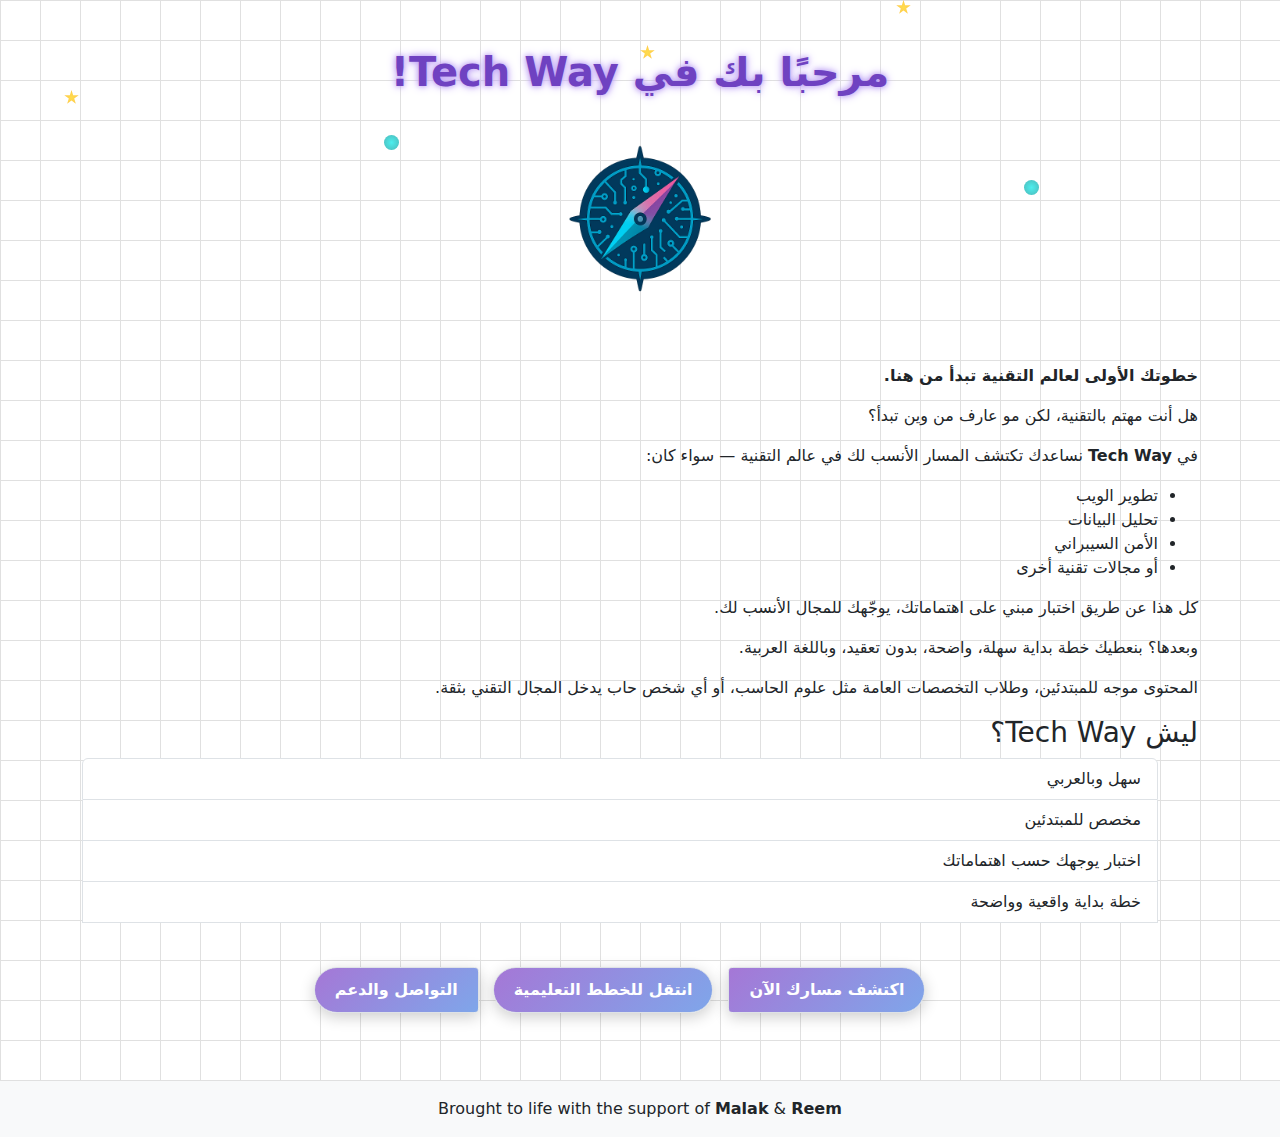
<file: index.html>
<!DOCTYPE html>
<html>
<head>
   <link rel="stylesheet" href="Style.css">
  <meta charset="UTF-8">
  <title>Tech Way</title>
  <link href="https://cdn.jsdelivr.net/npm/bootstrap@5.3.7/dist/css/bootstrap.min.css" rel="stylesheet">

</head>

<body dir="rtl">
  <div class="container mt-5">

    <h2 class="text-center" class="mb-4">مرحبًا بك في Tech Way!</h2>
<img src="TWlogo.png" class="animated-image mx-auto d-block" alt="logo" width="200" />
<br>
    <p><strong>خطوتك الأولى لعالم التقنية تبدأ من هنا.</strong></p>

<p>هل أنت مهتم بالتقنية، لكن مو عارف من وين تبدأ؟</p>

<p>في <b>Tech Way</b> نساعدك تكتشف المسار الأنسب لك في عالم التقنية — سواء كان:</p>

<ul>
  <li>تطوير الويب</li>
  <li>تحليل البيانات</li>
  <li>الأمن السيبراني</li>
  <li>أو مجالات تقنية أخرى</li>
</ul>

<p>كل هذا عن طريق اختبار مبني على اهتماماتك، يوجّهك للمجال الأنسب لك.</p>

<p>وبعدها؟ بنعطيك خطة بداية سهلة، واضحة، بدون تعقيد، وباللغة العربية.</p>

<p>المحتوى موجه للمبتدئين، وطلاب التخصصات العامة مثل علوم الحاسب، أو أي شخص حاب يدخل المجال التقني بثقة.</p>


    <h3 >ليش Tech Way؟</h3>
    <ul class="list-group">
      <li class="list-group-item">سهل وبالعربي</li>
      <li class="list-group-item" >مخصص للمبتدئين</li>
      <li class="list-group-item">اختبار يوجهك حسب اهتماماتك</li>
      <li class="list-group-item">خطة بداية واقعية وواضحة</li>
    <br>
<ul class="pagination">
  <li class="page-item">
    <a class="page-link" href="Test.html">اكتشف مسارك الآن</a>
  </li>
  <li class="page-item">
    <a class="page-link" href="Plans.html">انتقل للخطط التعليمية</a>
  </li>
  <li class="page-item">
    <a class="page-link" href="Contact.html">التواصل والدعم</a>
  </li>
</ul>

  </div>

  <footer class="bg-light text-center py-3 mt-5">
    <p class="mb-0">Brought to life with the support of <strong>Malak</strong> & <strong>Reem</strong> </p>
  </footer>
  
</body>
</html>

<div class="shapes">
  <!-- أشكال متحركة -->
  <div class="star" style="top: 10%; left: 5%; animation-duration: 12s;"></div>
  <div class="circle" style="top: 20%; left: 80%; animation-duration: 10s;"></div>
  <div class="star" style="top: 5%; left: 50%; animation-duration: 14s;"></div>
  <div class="circle" style="top: 15%; left: 30%; animation-duration: 11s;"></div>
  <div class="star" style="top: 0; left: 70%; animation-duration: 13s;"></div>
</div>
</file>
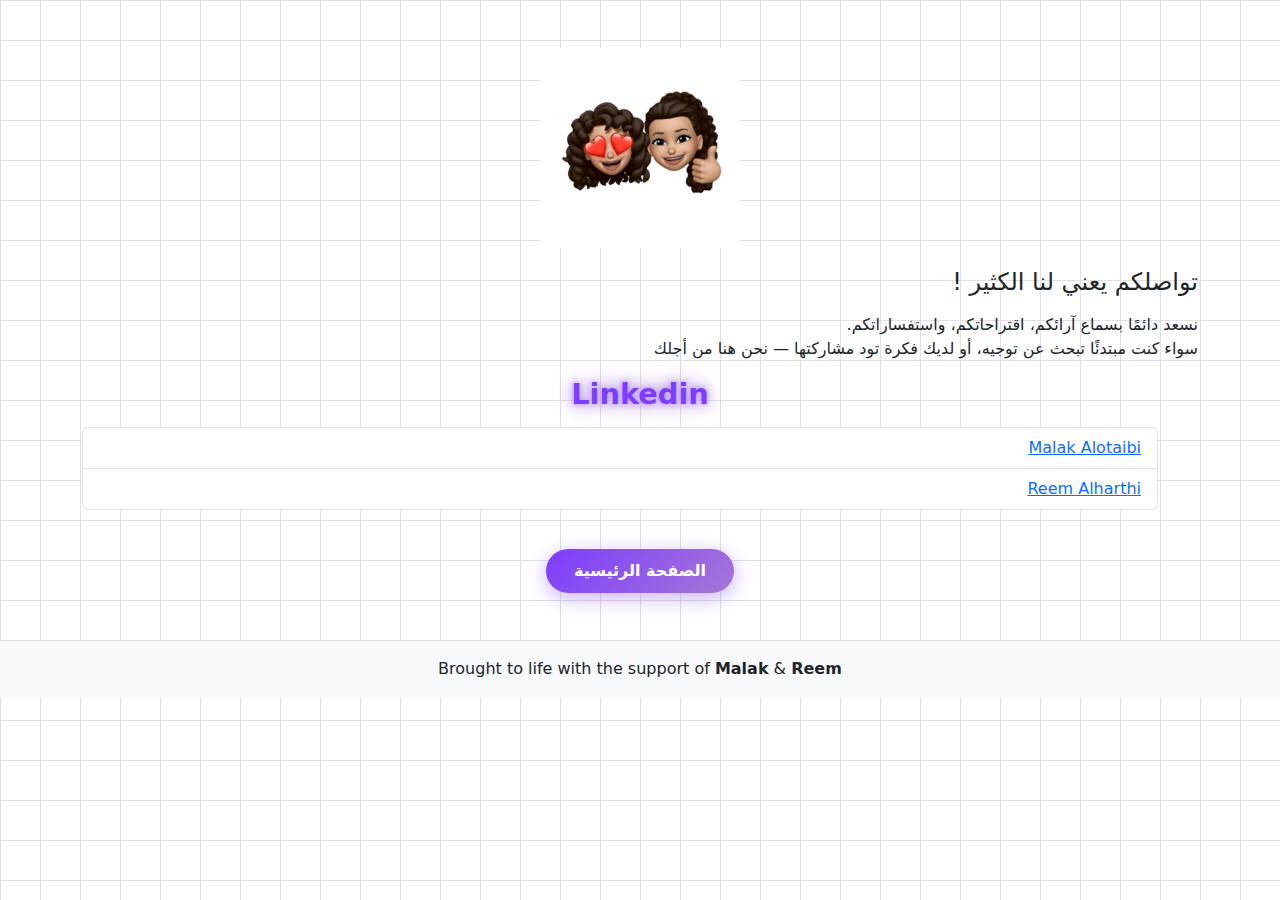
<file: Contact.html>
<!DOCTYPE html>
<html>
<head>
  
  <link rel="stylesheet" href="Style.css">

  <meta charset="UTF-8" />
  <title>contact page</title>
  <link href="https://cdn.jsdelivr.net/npm/bootstrap@5.3.0/dist/css/bootstrap.min.css" rel="stylesheet" />
</head>
<body dir="rtl">

  <div class="container mt-5">
<img src="img.jpg" class="animated-image" alt="logo" />

    <h4 class="mb-3">تواصلكم يعني لنا الكثير !</h4>

    <p class="mb-3">
      نسعد دائمًا بسماع آرائكم، اقتراحاتكم، واستفساراتكم.<br />
      سواء كنت مبتدئًا تبحث عن توجيه، أو لديك فكرة تود مشاركتها — نحن هنا من أجلك  
    </p>

    <h4 class="text-center"><strong >Linkedin </strong></h4>

    <ul class="list-group mb-4">
      <li class="list-group-item">
        <a href="http://www.linkedin.com/in/MalakAlotaibi" target="_blank" rel="noopener noreferrer">
          Malak Alotaibi
        </a>
      </li>
      <li class="list-group-item">
        <a href="http://www.linkedin.com/in/reemfalharthi" target="_blank" rel="noopener noreferrer">
          Reem Alharthi
        </a>
      </li>
    </ul>

   <p class="text-center mt-4">
  <a href="index.html" class="btn-homepage">الصفحة الرئيسية</a>
</p>


  </div>

  <footer class="bg-light text-center py-3 mt-5">
    <p class="mb-0">Brought to life with the support of <strong>Malak</strong> & <strong>Reem</strong> </p>
  </footer>

</body>
</html>
</file>
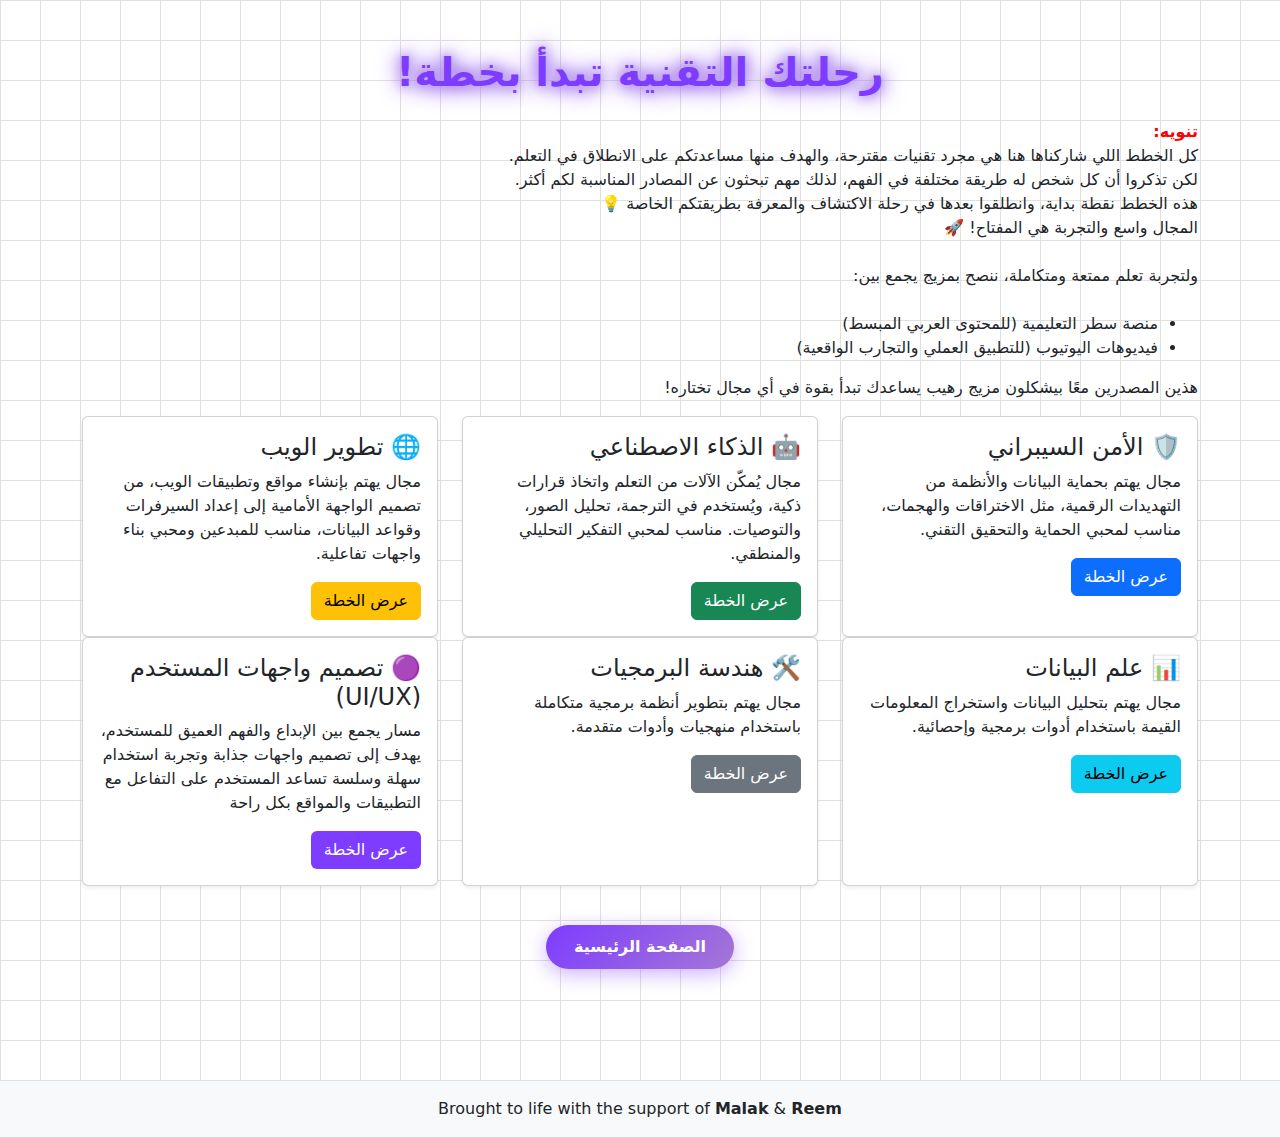
<file: Plans.html>
<!DOCTYPE html>
<html lang="ar" dir="rtl">
<head>
    <link rel="stylesheet" href="Style.css">
    <meta charset="UTF-8" />
    <title>خطط تقنية</title>
    <link href="https://cdn.jsdelivr.net/npm/bootstrap@5.3.0/dist/css/bootstrap.min.css" rel="stylesheet" />
    <style>
      .plan-card { display: none; }
      .course-links {
        margin-top: 1rem;
        padding-top: 1rem;
        border-top: 1px solid #ddd;
      }
      .course-links a {
        display: block;
        color: #0d6efd;
        text-decoration: none;
        margin-bottom: 0.3rem;
        font-size: 0.9rem;
      }
      .course-links a:hover {
        text-decoration: underline;
      }
    </style>
</head>
<body>

  <div class="container py-5">

    <h1 class="text-center mb-4">رحلتك التقنية تبدأ بخطة!</h1>

    <p class="mb-4">
     <b style="color: red;">تنويه:</b><br>
      كل الخطط اللي شاركناها هنا هي مجرد تقنيات مقترحة، والهدف منها مساعدتكم على الانطلاق في التعلم.<br>
      لكن تذكروا أن كل شخص له طريقة مختلفة في الفهم، لذلك مهم تبحثون عن المصادر المناسبة لكم أكثر.<br>
      هذه الخطط نقطة بداية، وانطلقوا بعدها في رحلة الاكتشاف والمعرفة بطريقتكم الخاصة 💡<br>
      المجال واسع والتجربة هي المفتاح! 🚀
    </p>

    <p class="mb-4">
      ولتجربة تعلم ممتعة ومتكاملة، ننصح بمزيج يجمع بين:
      <ul>
        <li>منصة سطر التعليمية (للمحتوى العربي المبسط)</li>
        <li>فيديوهات اليوتيوب (للتطبيق العملي والتجارب الواقعية)</li>
      </ul>
      هذين المصدرين معًا بيشكلون مزيج رهيب يساعدك تبدأ بقوة في أي مجال تختاره!
    </p>

<div class="row g-4">
  <!-- 🛡️ الأمن السيبراني -->
  <div class="col-md-4">
    <div class="card h-100 shadow-sm">
      <div class="card-body">
        <h4 class="card-title">🛡️ الأمن السيبراني</h4>
        <p class="card-text">
          مجال يهتم بحماية البيانات والأنظمة من التهديدات الرقمية، مثل الاختراقات والهجمات،  
          مناسب لمحبي الحماية والتحقيق التقني.
        </p>
        <button class="btn btn-primary" onclick="togglePlan('cyber')">عرض الخطة</button>
      </div>
    </div>
  </div>

  <!-- 🤖 الذكاء الاصطناعي -->
  <div class="col-md-4">
    <div class="card h-100 shadow-sm">
      <div class="card-body">
        <h4 class="card-title">🤖 الذكاء الاصطناعي</h4>
        <p class="card-text">
          مجال يُمكّن الآلات من التعلم واتخاذ قرارات ذكية، ويُستخدم في الترجمة، تحليل الصور، والتوصيات.
          مناسب لمحبي التفكير التحليلي والمنطقي.
        </p>
        <button class="btn btn-success" onclick="togglePlan('ai')">عرض الخطة</button>
      </div>
    </div>
  </div>

  <!-- 🌐 تطوير الويب -->
  <div class="col-md-4">
    <div class="card h-100 shadow-sm">
      <div class="card-body">
        <h4 class="card-title">🌐 تطوير الويب</h4>
        <p class="card-text">
          مجال يهتم بإنشاء مواقع وتطبيقات الويب، من تصميم الواجهة الأمامية إلى إعداد السيرفرات وقواعد البيانات، مناسب للمبدعين ومحبي بناء واجهات تفاعلية.
        </p>
        <button class="btn btn-warning" onclick="togglePlan('web')">عرض الخطة</button>
      </div>
    </div>
  </div>
</div>

<!-- ✅ الخطط (تحت الكروت) -->
<div id="cyber" class="card plan-card my-4">
  <div class="card-header bg-primary text-white">🛡️ الأمن السيبراني – خطة مبتدئ</div>
  <div class="card-body">
    <ul>
      <li>فهم المفهوم العام للأمن السيبراني</li>
      <li>تعلم أساسيات الشبكات</li>
      <li><strong>أنواع الهجمات مثل: </strong>التصيد، الاختراق، الفدية</li>
      <li><strong>أدوات:</strong> Wireshark، VirtualBox، Kali Linux.</li>
      <li><strong>مصطلحات أمنية:</strong> Firewall، IDS، التشفير.</li>
      <li><strong>شهادات مهمة:</strong> CompTIA Security+، CEH.</li>
    </ul>
    <div class="course-links">
      <strong>دورات مقترحة:</strong>
      <a href="https://satr.codes/course/QfybsgXiVq/view" target="_blank" rel="noopener noreferrer">دورة الأمن السيبراني 1</a>
      <a href="https://satr.codes/path/E0v6z0oS6R/view" target="_blank" rel="noopener noreferrer">مسار الأمن السيبراني</a>
    </div>
  </div>
</div>

<div id="ai" class="card plan-card my-4">
  <div class="card-header bg-success text-white">🤖 الذكاء الاصطناعي – خطة مبتدئ</div>
  <div class="card-body">
    <ul>
      <li><strong> فهم الفكرة الأساسية:</strong>
        <ul>
          <li> الفرق بين AI، ML، وDeep Learning؟</li>
          <li>وين يستخدمونها؟ (ترجمة، صور، روبوتات)</li>
        </ul>
      </li>
      <li><strong> تعلم Python:</strong>
        <ul>
          <li>لأنها اللغة الأساسية في AI</li>
          <li>ركّز على المتغيرات، الشروط، التكرار، القوائم، الدوال</li>
        </ul>
      </li>
      <li><strong> تعلم أساسيات الرياضيات:</strong>
        <ul>
          <li>جبر خطي بسيط (مثل: المصفوفات)</li>
          <li>إحصاء (المتوسط، الانحراف، التوزيع)</li>
        </ul>
      </li>
      <li><strong> جرب مكتبات Python:</strong>
        <ul>
          <li>مثل Numpy، Pandas، Matplotlib</li>
          <li>ثم Scikit-learn لتجريب خوارزميات بسيطة</li>
        </ul>
      </li>
      <li><strong> ابنِ مشروع بسيط:</strong>
        <ul>
          <li>توقع درجات الطلاب</li>
          <li>أو تصنيف أنواع الزهور</li>
        </ul>
      </li>
      <li><strong> اقرأ عن أخلاقيات الذكاء الاصطناعي:</strong>
        <ul>
          <li>مثل التحيز، الخصوصية، اتخاذ القرار العادل</li>
        </ul>
      </li>
    </ul>
    <div class="course-links">
      <strong>دورة مقترحة:</strong>
      <a href="https://satr.codes/path/zaNuCyeqGx/view" target="_blank" rel="noopener noreferrer">مسار الذكاء الاصطناعي</a>
    </div>
  </div>
</div>

<div id="web" class="card plan-card my-4">
  <div class="card-header bg-warning text-dark">🌐 تطوير الويب – خطة مبتدئ</div>
  <div class="card-body">
    <ul>
      <li><strong> تعلم HTML:</strong>
        <ul>
          <li>بناء هيكل صفحة ويب</li>
        </ul>
      </li>
      <li><strong> تعلم CSS:</strong>
        <ul>
          <li>إضافة الألوان والتنسيقات وترتيب الصفحة</li>
        </ul>
      </li>
      <li><strong> تعلم JavaScript:</strong>
        <ul>
          <li>تفاعل المستخدم مع الموقع</li>
          <li>الأزرار والنماذج</li>
        </ul>
      </li>
      <li><strong> مشروع بسيط:</strong>
        <ul>
          <li>صفحة شخصية</li>
        </ul>
      </li>
      <li><strong> تصميم متجاوب:</strong>
        <ul>
          <li>مفاهيم السيرفر وقواعد البيانات</li>
        </ul>
      </li>
      <li><strong> ربط الواجهة بالخلفية:</strong>
        <ul>
          <li>تخزين البيانات وعرضها من قاعدة البيانات</li>
        </ul>
      </li>
    </ul>
    <div class="course-links">
      <strong>دورة مقترحة:</strong>
      <a href="https://satr.codes/path/ecbAGsuqOQ/view" target="_blank" rel="noopener noreferrer">مسار تطوير الويب</a>
    </div>
  </div>
</div>

<div class="row g-4">
  <!-- 📊 علم البيانات -->
  <div class="col-md-4">
    <div class="card h-100 shadow-sm">
      <div class="card-body">
        <h4 class="card-title">📊 علم البيانات</h4>
        <p class="card-text">
          مجال يهتم بتحليل البيانات واستخراج المعلومات القيمة باستخدام أدوات برمجية وإحصائية.
        </p>
        <button class="btn btn-info" onclick="togglePlan('data')">عرض الخطة</button>
      </div>
    </div>
  </div>

  <!-- 🛠️ هندسة البرمجيات -->
  <div class="col-md-4">
    <div class="card h-100 shadow-sm">
      <div class="card-body">
        <h4 class="card-title">🛠️ هندسة البرمجيات</h4>
        <p class="card-text">
          مجال يهتم بتطوير أنظمة برمجية متكاملة باستخدام منهجيات وأدوات متقدمة.
        </p>
        <button class="btn btn-secondary" onclick="togglePlan('software')">عرض الخطة</button>
      </div>
    </div>
  </div>

  <!-- 🟣 تصميم واجهات المستخدم -->
  <div class="col-md-4">
    <div class="card h-100 shadow-sm">
      <div class="card-body">
        <h4 class="card-title">🟣 تصميم واجهات المستخدم (UI/UX)</h4>
        <p class="card-text">
مسار يجمع بين الإبداع والفهم العميق للمستخدم، يهدف إلى تصميم واجهات جذابة وتجربة استخدام سهلة وسلسة تساعد المستخدم على التفاعل مع التطبيقات والمواقع بكل راحة        </p>
        <button class="btn btn-purple" style="background-color:#7d3cff; color:white;" onclick="togglePlan('uiux')">عرض الخطة</button>
      </div>
    </div>
  </div>
</div>

<!-- الخطط المخفية -->

<div id="data" class="card plan-card my-4">
  <div class="card-header bg-info text-white">📊 علم البيانات – خطة مبتدئ</div>
  <div class="card-body">
    <ul>
      <li><strong>فهم المفهوم العام: </strong>
        <ul>
          <li>ما هو علم البيانات؟</li>
          <li>كيف نستفيد من البيانات؟</li>
        </ul>
      </li>
      <li><strong>تعلم Python: </strong>
        <ul>
          <li>الأساسيات: القوائم، الحلقات، الدوال</li>
        </ul>
      </li>
      <li><strong>مكتبات تحليل البيانات:</strong>
        <ul>
          <li>NumPy، Pandas، Matplotlib / Seaborn</li>
        </ul>
      </li>
      <li><strong>أساسيات الإحصاء: </strong>
        <ul>
          <li>المتوسط، التوزيعات، الانحدار</li>
        </ul>
      </li>
      <li><strong>تحليل بيانات حقيقية:</strong>
        <ul>
          <li>من Kaggle أو مصادر رسمية</li>
        </ul>
      </li>
      <li><strong>تقارير مرئية: </strong>
        <ul>
          <li>Jupyter Notebook + Data Storytelling</li>
        </ul>
      </li>
      <li><strong>تعلم الالة(مقدمة فقط) </strong></li>
    </ul>
    <div class="course-links">
      <strong>دورة مقترحة:</strong>
      <a href="https://satr.codes/path/GeI4P6aBSK/view" target="_blank" rel="noopener noreferrer">مسار علم البيانات</a>
    </div>
  </div>
</div>

<div id="software" class="card plan-card my-4">
  <div class="card-header bg-secondary text-white">🛠️ هندسة البرمجيات – خطة مبتدئ</div>
  <div class="card-body">
    <ul>
      <li><strong>الفرق بين البرمجة والهندسة</strong>
        <ul>
          <li>لماذا نستخدم منهجيات؟</li>
        </ul>
      </li>
      <li><strong>مفاهيم OOP</strong>
        <ul>
          <li>كلاس، كائن، وراثة، تغليف</li>
        </ul>
      </li>
      <li><strong>نماذج تطوير البرمجيات </strong>
        <ul>
          <li>Waterfall، Agile، Scrum</li>
        </ul>
      </li>
      <li><strong>أدوات إدارة المشاريع</strong>
        <ul>
          <li>Trello، Jira</li>
        </ul>
      </li>
      <li><strong>التحكم بالإصدارات</strong>
        <ul>
          <li>Git، GitHub</li>
        </ul>
      </li>
      <li><strong>تحليل المتطلبات</strong>
        <ul>
          <li>كتابة SRS وتحليل المشاكل</li>
        </ul>
      </li>
      <li><strong>مشروع تطبيقي</strong>
        <ul>
          <li>بناء نظام بسيط باستخدام المفاهيم السابقة</li>
        </ul>
      </li>
    </ul>
    <div class="course-links">
      <strong>دورات مقترحة:</strong>
      <a href="https://satr.codes/path/CciTiCAyGJ/view" target="_blank" rel="noopener noreferrer">مسار هندسة البرمجيات</a>
      <a href="https://satr.codes/course/NgGpyzizWA/view" target="_blank" rel="noopener noreferrer">دورة هندسة برمجيات 1</a>
      <a href="https://satr.codes/course/ZlKLfufzmW/view" target="_blank" rel="noopener noreferrer">دورة هندسة برمجيات 2</a>
    </div>
  </div>
</div>

<div id="uiux" class="card plan-card my-4">
  <div class="card-header" style="background-color:#7d3cff; color:white;">🟣 تصميم واجهات المستخدم (UI/UX) – خطة مبتدئ</div>
  <div class="card-body">
    <ul>
      <li><strong>فهم الفرق بين UI وUX:</strong>
        <ul>
          <li>UI يهتم بالشكل (الألوان، الخطوط، الأيقونات).</li>
          <li>UX يهتم بالتجربة وسهولة الاستخدام والتنقل داخل الواجهة.</li>
        </ul>
      </li>
      <li><strong>مبادئ التصميم الأساسية:</strong>
        <ul>
          <li>التباين، المحاذاة، التسلسل البصري، التوازن، وتناسق العناصر.</li>
        </ul>
      </li>
      <li><strong>أبحاث المستخدم (User Research):</strong>
        <ul>
          <li>فهم احتياجات المستخدم وسلوكه.</li>
          <li>إنشاء شخصيات المستخدم (Personas) ورسم خريطة رحلته داخل التطبيق.</li>
        </ul>
      </li>
      <li><strong>رسم الواجهات المبدئية (Wireframing):</strong>
        <ul>
          <li>تخطيط أولي للشاشات بدون ألوان.</li>
          <li>ترتيب العناصر وتوزيع المحتوى بشكل واضح.</li>
        </ul>
      </li>
      <li><strong>تصميم واجهات المستخدم (UI Design):</strong>
        <ul>
          <li>اختيار الألوان، الخطوط، الأيقونات، والأنماط البصرية.</li>
          <li>استخدام أدوات التصميم مثل Figma أو Adobe XD.</li>
        </ul>
      </li>
      <li><strong>النمذجة التفاعلية (Prototyping):</strong>
        <ul>
          <li>ربط الشاشات وإنشاء نموذج تفاعلي يحاكي التطبيق الحقيقي.</li>
          <li>تجربة التنقل بين الشاشات وتحسينها.</li>
        </ul>
      </li>
      <li><strong>مشروع تطبيقي:</strong>
        <ul>
          <li>تصميم واجهات تطبيق بسيط (مثل تطبيق مهام أو صفحة تسجيل دخول).</li>
          <li>عرض المشروع في ملف أعمال (Portfolio).</li>
        </ul>
      </li>
    </ul>
    <div class="course-links">
      <strong>دورة مقترحة:</strong>
      <a href="https://satr.codes/path/JswbScYqpw/view" target="_blank" rel="noopener noreferrer">مسار تصميم واجهات المستخدم</a>
    </div>
  </div>
</div>

   <p class="text-center mt-4">
  <a href="index.html" class="btn-homepage">الصفحة الرئيسية</a>
</p>


  </div>

  <footer class="bg-light text-center py-3 mt-5">
    <p class="mb-0">Brought to life with the support of <strong>Malak</strong> &amp; <strong>Reem</strong></p>
  </footer>

<script>
  function togglePlan(planId) {
    const plan = document.getElementById(planId);
    if (plan.style.display === 'block') {
      plan.style.display = 'none';
    } else {
      // إخفاء كل الخطط قبل عرض الجديدة
      document.querySelectorAll('.plan-card').forEach(card => {
        card.style.display = 'none';
      });
      plan.style.display = 'block';
      plan.scrollIntoView({behavior: "smooth"});
    }
  }
</script>
</body>
</html>
</file>
<file: Style.css>
.animated-image {
  display: block;
  margin: 0 auto 20px;
  width: 200px;
  max-width: 100%;
  height: auto;
  animation: imageFloat 4s ease-in-out infinite; /* حركة خفيفة فقط للصورة */
}

/* حركة الصورة: صعود ونزول خفيف */
@keyframes imageFloat {
  0%   { transform: translateY(0); }
  50%  { transform: translateY(-5px); }
  100% { transform: translateY(0); }
}


/* خلفية مربعات صغيرة ملونة */
body {
  margin: 0;
  padding: 0;
  background-color: white;
  background-image:
    linear-gradient(to right, #e0e0e0 1px, transparent 1px),
    linear-gradient(to bottom, #e0e0e0 1px, transparent 1px);
  background-size: 40px 40px;
  overflow-x: hidden;
}

/* الحاوية للأشكال المتحركة */
.shapes {
  position: fixed;
  top: 0;
  left: 0;
  width: 100%;
  height: 100%;
  pointer-events: none;
  z-index: 0;
}

/* النجوم والدوائر */
.star, .circle {
  position: absolute;
  width: 15px;
  height: 15px;
  opacity: 0.7;
  animation: float 10s linear infinite;
}

/* نجوم ملونة */
.star {
  background: radial-gradient(circle, #ffcc00, #ffaa00);
  clip-path: polygon(
    50% 0%, 61% 35%, 98% 35%, 
    68% 57%, 79% 91%, 
    50% 70%, 21% 91%, 
    32% 57%, 2% 35%, 
    39% 35%
  );
}

/* دوائر ملونة */
.circle {
  border-radius: 50%;
  background: radial-gradient(circle, #00e6e6, #009999);
}

/* حركة النجوم والدوائر */
@keyframes float {
  0% {
    transform: translateY(0) rotate(0deg);
    opacity: 0.7;
  }
  100% {
    transform: translateY(100vh) rotate(360deg);
    opacity: 0.2;
  }
}


/* روابط الصفحات */
.pagination {
  display: flex;
  justify-content: center;
  gap: 15px;
  padding: 20px 0;
  list-style: none;
}

.page-item .page-link {
  display: inline-block;
  padding: 10px 20px;
  background: linear-gradient(135deg, #a577d6, #7fa6ea);
  color: white !important;
  border-radius: 30px;
  text-decoration: none;
  font-weight: bold;
  box-shadow: 0 4px 15px rgba(0, 0, 0, 0.2);
  transition: transform 0.3s ease, box-shadow 0.3s ease;
}

.page-item .page-link:hover {
  transform: translateY(-5px);
  box-shadow: 0 8px 20px rgba(0, 0, 0, 0.3);
}


h2.text-center {
  font-size: 2.5rem;
  font-weight: bold;
  text-align: center;
  color: #6f42c1; /* بنفسجي غامق */
  text-shadow: 0 0 5px #bfa3f5, 0 0 10px #bfa3f5; /* توهج بنفسجي فاتح */
  margin-bottom: 1.5rem;
}


/* زر الصفحة الرئيسية - حجم أصغر مع نفس التصميم والحركة */
.btn-homepage {
  display: inline-block;
  margin: 15px auto 0 auto;
  padding: 10px 28px;
  background: linear-gradient(135deg, #7d3cff, #a577d6);
  color: white;
  font-weight: bold;
  font-size: 1rem;
  border: none;
  border-radius: 30px;
  cursor: pointer;
  box-shadow: 0 5px 20px rgba(125, 60, 255, 0.4);
  animation: buttonFloat 4s ease-in-out infinite;
  text-align: center;
  text-decoration: none;
  transition: transform 0.3s ease, box-shadow 0.3s ease;
  width: max-content;
  user-select: none;
}

@keyframes buttonFloat {
  0%   { transform: translateY(0); }
  50%  { transform: translateY(-6px); }
  100% { transform: translateY(0); }
}

.btn-homepage:hover,
.btn-homepage:focus {
  box-shadow: 0 10px 30px rgba(125, 60, 255, 0.7);
  transform: translateY(-8px);
  outline: none;
}

/* زر الإرسال - تصميم مختلف */
.btn-submit {
  display: inline-block;
  margin: 30px auto 0 auto;
  padding: 12px 36px;
  background: transparent;
  color: #7d3cff;
  font-weight: 600;
  font-size: 1.15rem;
  border: 2.5px solid #7d3cff;
  border-radius: 12px;
  cursor: pointer;
  box-shadow: none;
  text-align: center;
  text-decoration: none;
  transition:
    background-color 0.3s ease,
    color 0.3s ease,
    box-shadow 0.3s ease,
    transform 0.3s ease;
  width: max-content;
  user-select: none;
}

.btn-submit:hover,
.btn-submit:focus {
  background-color: #7d3cff;
  color: white;
  box-shadow: 0 8px 20px rgba(125, 60, 255, 0.5);
  transform: scale(1.05);
  outline: none;
}

.card {
  border: 2px solid #6f42c1; /* بنفسجي غامق */
  border-radius: 1rem;
  box-shadow:
    0 0 10px #bfa3f5,   /* توهج خفيف حول الحدود */
    0 0 20px #bfa3f5;   /* توهج أقوى للخارج */
  transition: box-shadow 0.3s ease, transform 0.3s ease;
}

.card:hover {
  transform: scale(1.03);
  box-shadow:
    0 0 15px #cdaef8,
    0 0 30px #cdaef8;  /* توهج أقوى عند التحويم */
}
h4.text-center {
  color: #7d3cff; /* لون موف بنفسجي */
  text-shadow: 
    0 0 5px #bfa3f5,   /* توهج بنفسجي فاتح */
    0 0 10px #bfa3f5, 
    0 0 20px #a577d6;
  font-weight: bold;
  font-size: 1.8rem;
  margin-bottom: 1rem;
}
h1.text-center {
  color: #7d3cff; /* اللون الموف */
  text-shadow: 
    0 0 8px #bfa3f5,
    0 0 15px #a577d6,
    0 0 25px #7d3cff; /* توهج */
  font-weight: 700; /* نفس وزن h2 عادة */
  font-family: inherit; /* خلي الخط من الأب (مثل h2) */
  font-size: 2.5rem; /* نفس حجم h2 */
  margin-bottom: 1.5rem;
}
</file>
